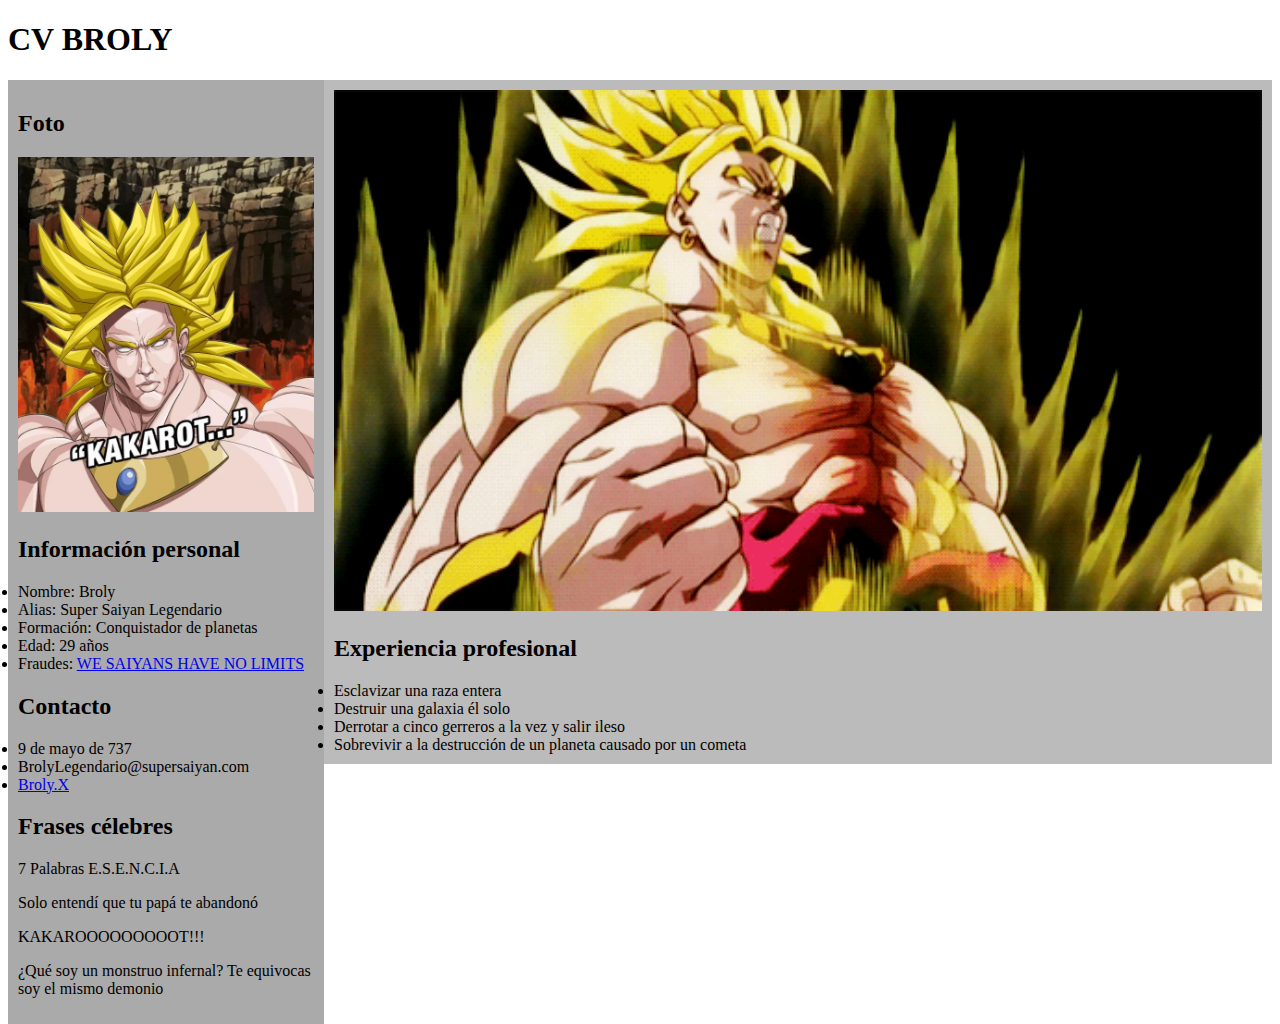
<file: P1/index.html>
<!DOCTYPE html>
<html lang="en">
  <audio autoplay loop>
    <source src= "M1308.mp3" type="audio/mpeg">
  </audio>
<head>
    <meta charset="UTF-8">
    <meta http-equiv="X-UA-Compatible" content="IE=edge">
    <meta name="viewport" content="width=device-width, initial-scale=1.0">
    <title>CV BROLY</title>

   <!-- Hoja de estilo -->
   <link rel="icon" type="image/png" href="favicon.png">
   <link rel="stylesheet" href="2c-template.css">    
   
</head>


  <body>
    
      <h1>CV BROLY</h1>

      
        <div id="c1" class="columna izquierda">
          <h2>Foto</h2>

          
            <div class="foto">
                <img id="imghtml" src="brolymew.webp" alt="html5" width="200" height="200">
            </div>
            
            
            <div class="separador"></div>
            <h2>Información personal</h2>
            
              <li>Nombre: Broly</li>
              <li>Alias: Super Saiyan Legendario </li>
              <li>Formación: Conquistador de planetas</li>
              <li>Edad: 29 años</li>
              <li>Fraudes: <a href="https://www.youtube.com/watch?v=HSpSYIy5wl8">WE SAIYANS HAVE NO LIMITS</a></li>
            
              <div class="separador"></div>
            <h2>Contacto</h2>
            <ulo>
              <li>9 de mayo de 737</li>
            </ulo>

            <ule>
              <li>BrolyLegendario@supersaiyan.com</li>
            </ule>
            
            <ulx>
              <li><a href="https://x.com/officialbroly">Broly.X</a></li>
            </ule>
          
            <h2>Frases célebres</h2>
          
          <!-- Frase 1 -->
      <p class="frase-audio" onclick="document.getElementById('audio1').play()">7 Palabras E.S.E.N.C.I.A</p>
      <audio id="audio1">
          <source src="ESENCIA.mp3" type="audio/mpeg">
      </audio>

      <!-- Frase 2 -->
      <p class="frase-audio" onclick="document.getElementById('audio2').play()">Solo entendí que tu papá te abandonó</p>
      <audio id="audio2">
          <source src="abandono.mp3" type="audio/mpeg">
      </audio>

      <!-- Frase 3 -->
      <p class="frase-audio" onclick="document.getElementById('audio3').play()">KAKAROOOOOOOOOT!!!</p>
      <audio id="audio3">
          <source src="ActiveSkill.mp3" type="audio/mpeg">
      </audio>

      <!-- Frase 4 -->
      <p class="frase-audio" onclick="document.getElementById('audio4').play()">¿Qué soy un monstruo infernal? Te equivocas soy el mismo demonio</p>
      <audio id="audio4">
          <source src="demonio.mp3" type="audio/mpeg">
      </audio>
          
        </div>
        
        
          
      
        <div id="c2" class="columna derecha">
          
          <div class="gif">
            <img id="imghtml" src="superbroly.gif" alt="html5" width="200" height="200">
          </div>
          <div class="separador"></div>
          <h2>Experiencia profesional</h2>

          <li>Esclavizar una raza entera</li>
          <li>Destruir una galaxia él solo</li>
          
          <li>Derrotar a cinco gerreros a la vez y salir ileso</li>
          <li>Sobrevivir a la destrucción de un planeta causado por un cometa</li>
          
          <div class="separador"></div>
          
          

        </div>
        


  </body>
</div>
</html>
</html>
</file>
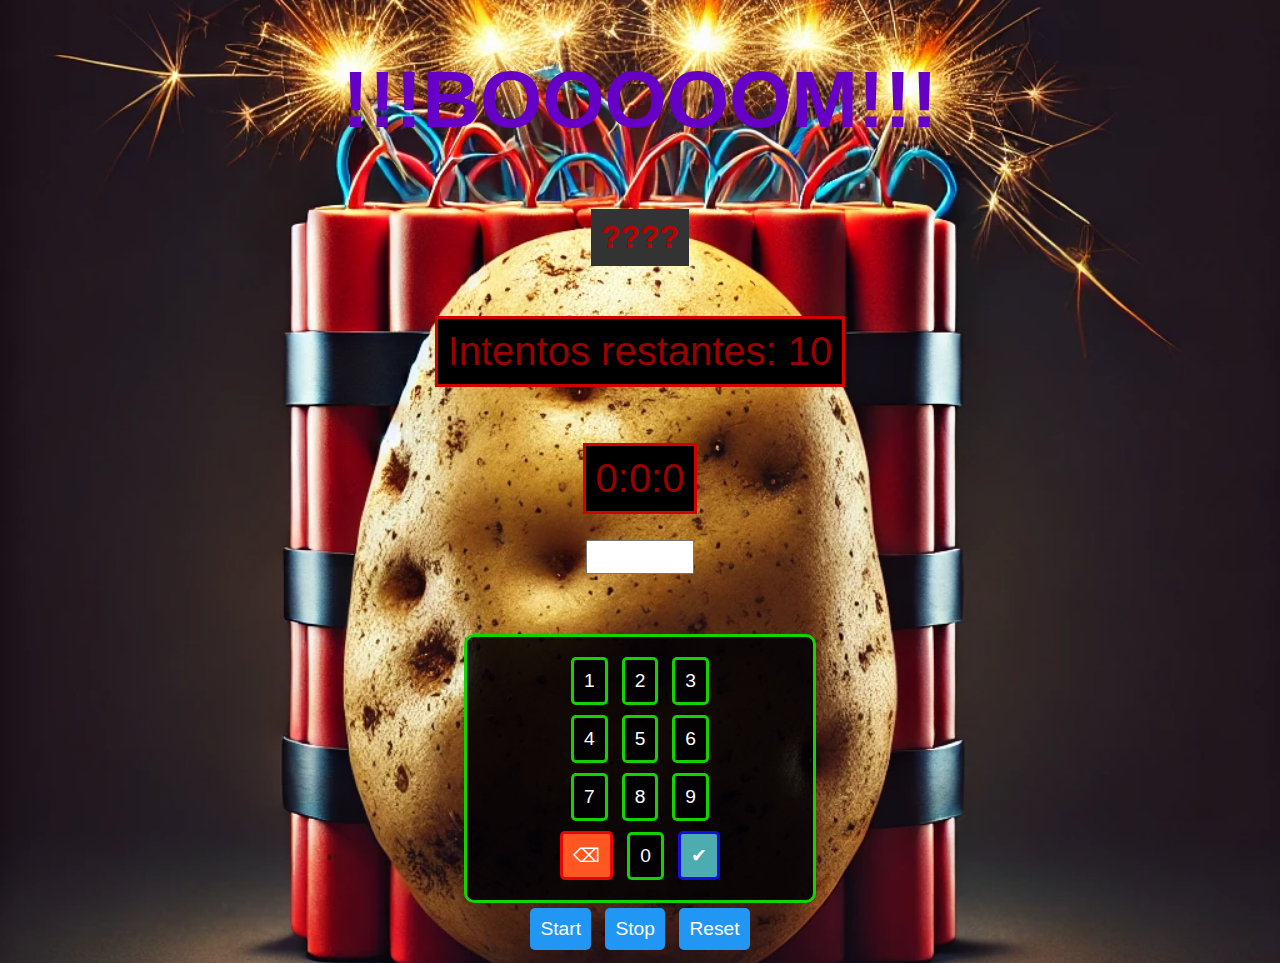
<file: P2/index.html>
<!DOCTYPE html>
<html lang="es">
<head>
    <meta charset="UTF-8">
    <meta name="viewport" content="width=device-width, initial-scale=1.0">
    <title>Juego de Clave Secreta</title>
    <link rel="stylesheet" href="styles.css">
</head>
<body class="fondo-index">
    <audio autoplay loop></audio>
        <source src= "GrazetheRoof.mp3" type="audio/mpeg">
      </audio>
    <h1>!!!BOOOOOM!!!</h1>

    <div id="clave-secreta">????</div>
    <div>
    <p class="Timer">Intentos restantes: <span id="intentos">10</span></p>
    <p><span class= "Timer" id="cronometro">0:0:0</span></p>

    <input type="text" id="entrada" maxlength="4" readonly>
    </div>
    
  

    <div id="c3">
        <!-- Botones del 0 al 9 -->
        <div class="fila">
            <button class="num-btn">1</button>
            <button class="num-btn">2</button>
            <button class="num-btn">3</button>
        </div>
        <div class="fila">
            <button class="num-btn">4</button>
            <button class="num-btn">5</button>
            <button class="num-btn">6</button>
        </div>
        <div class="fila">
            <button class="num-btn">7</button>
            <button class="num-btn">8</button>
            <button class="num-btn">9</button>
        </div>
        <div class="fila">
            <button id="borrar">⌫</button>
            <button class="num-btn">0</button>
            <button id="verificar">✔</button>
        </div>
    </div>

    <div id="controles">
        <button id="start">Start</button>
        <button id="stop">Stop</button>
        <button id="reset">Reset</button>
    </div>
</div>

    <script src="script.js"></script>
</body>
</html>
</file>
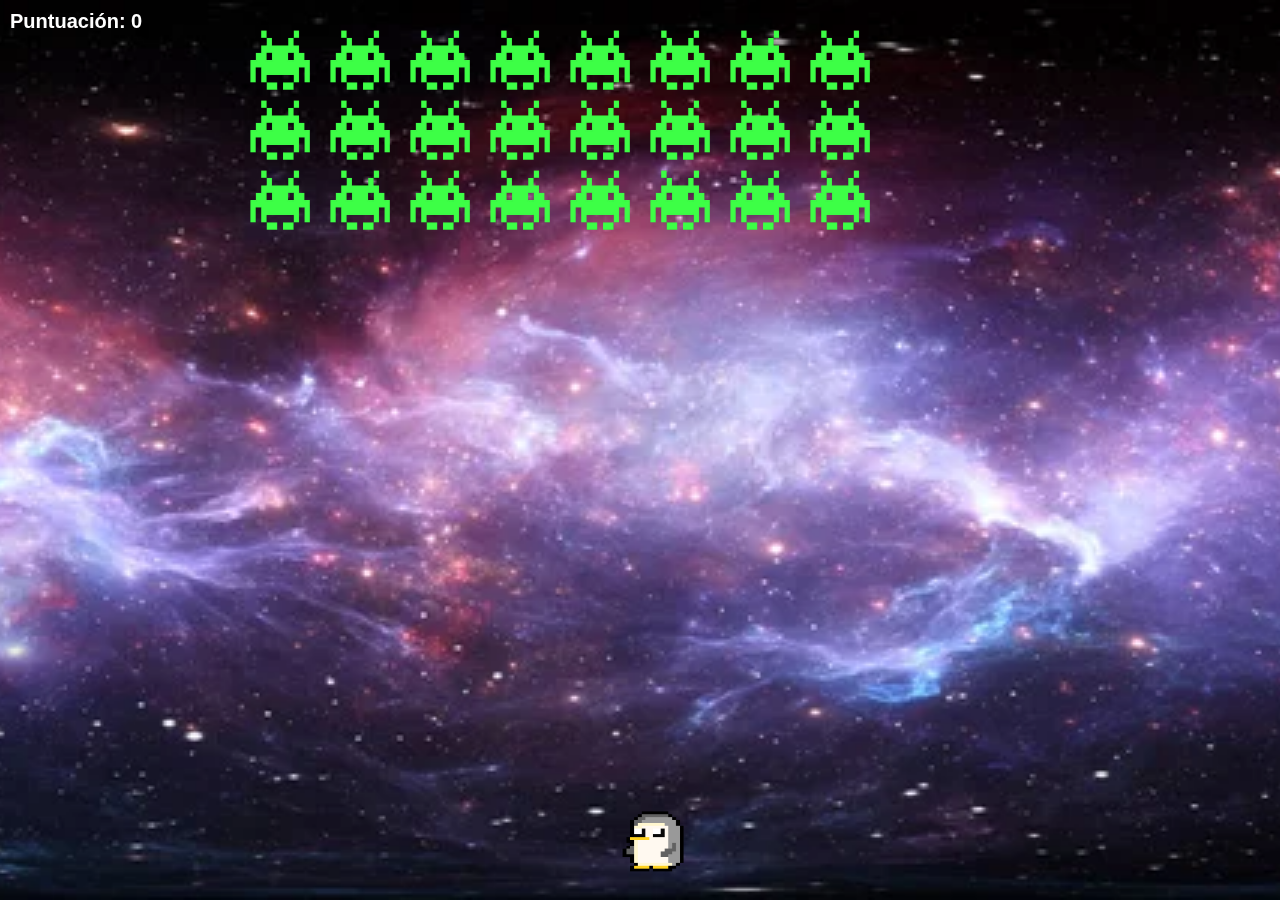
<file: P3/index.html>
<!DOCTYPE html>
<html lang="es">
<head>
    <meta charset="UTF-8">
    <meta name="viewport" content="width=device-width, initial-scale=1.0">
    <title>Invasión Alienígena</title>
    <link rel="stylesheet" href="styles.css">
</head>
<body>
    <canvas id="gameCanvas"></canvas>
    <div id="score">Puntuación: 0</div>
    <script src="script.js"></script>
</body>
</html>
</file>
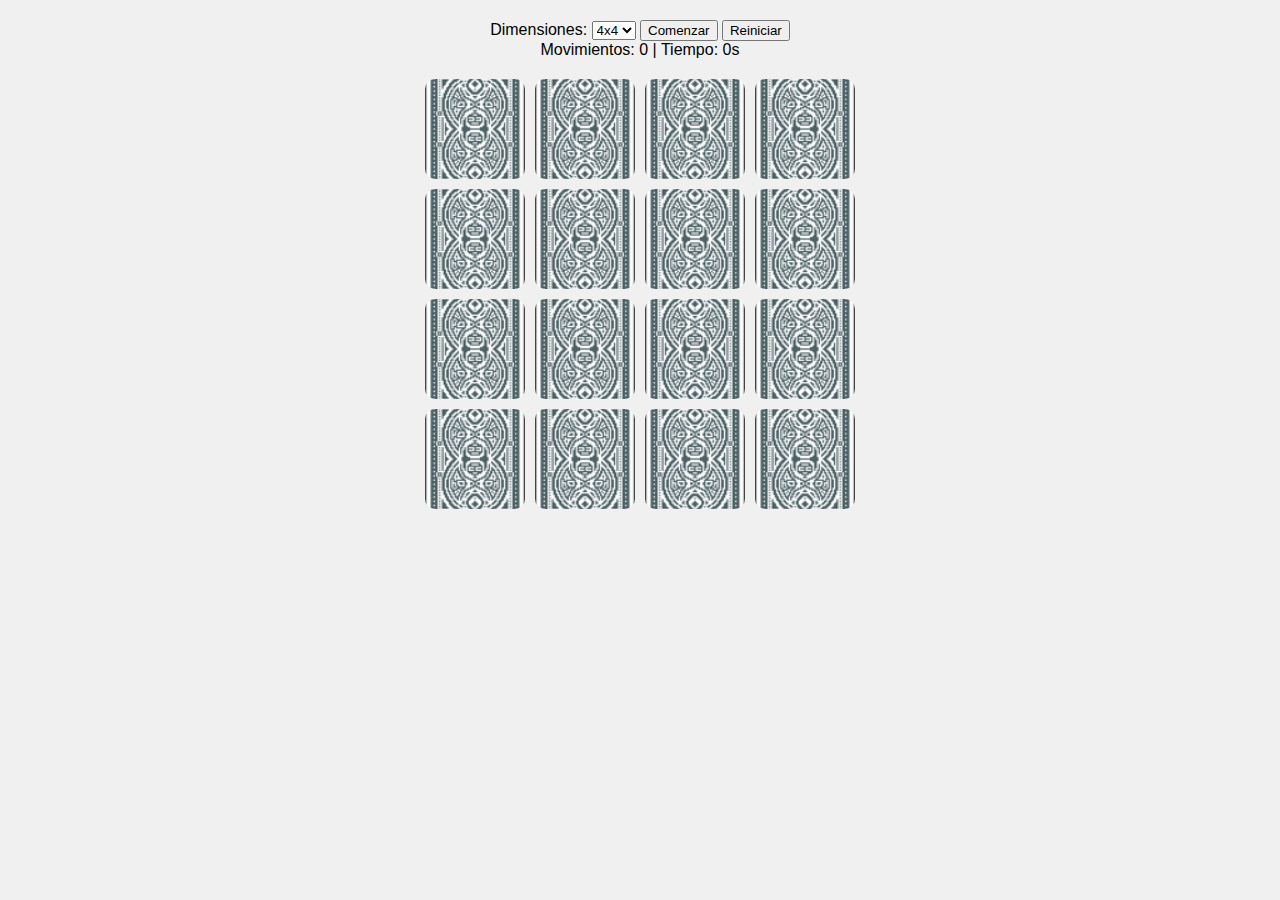
<file: P4/index.html>
<html lang="es"></html>
<head>
  <meta charset="UTF-8">
  <meta name="viewport" content="width=device-width, initial-scale=1.0">
  <title>Juego de Memoria</title>
  <link rel="stylesheet" href="styles.css">
</head>
<body>
  <div class="controls">
    <label for="size">Dimensiones:</label>
    <select id="size">
      <option value="2">2x2</option>
      <option value="4" selected>4x4</option>
      <option value="6">6x6</option>
    </select>
    <button id="start">Comenzar</button>
    <button id="reset">Reiniciar</button>
    <div>
      Movimientos: <span id="moves">0</span> | Tiempo: <span id="timer">0</span>s
    </div>
  </div>
  <div id="board"></div>

  <script src="script.js"></script>
</body>
</html>
</file>
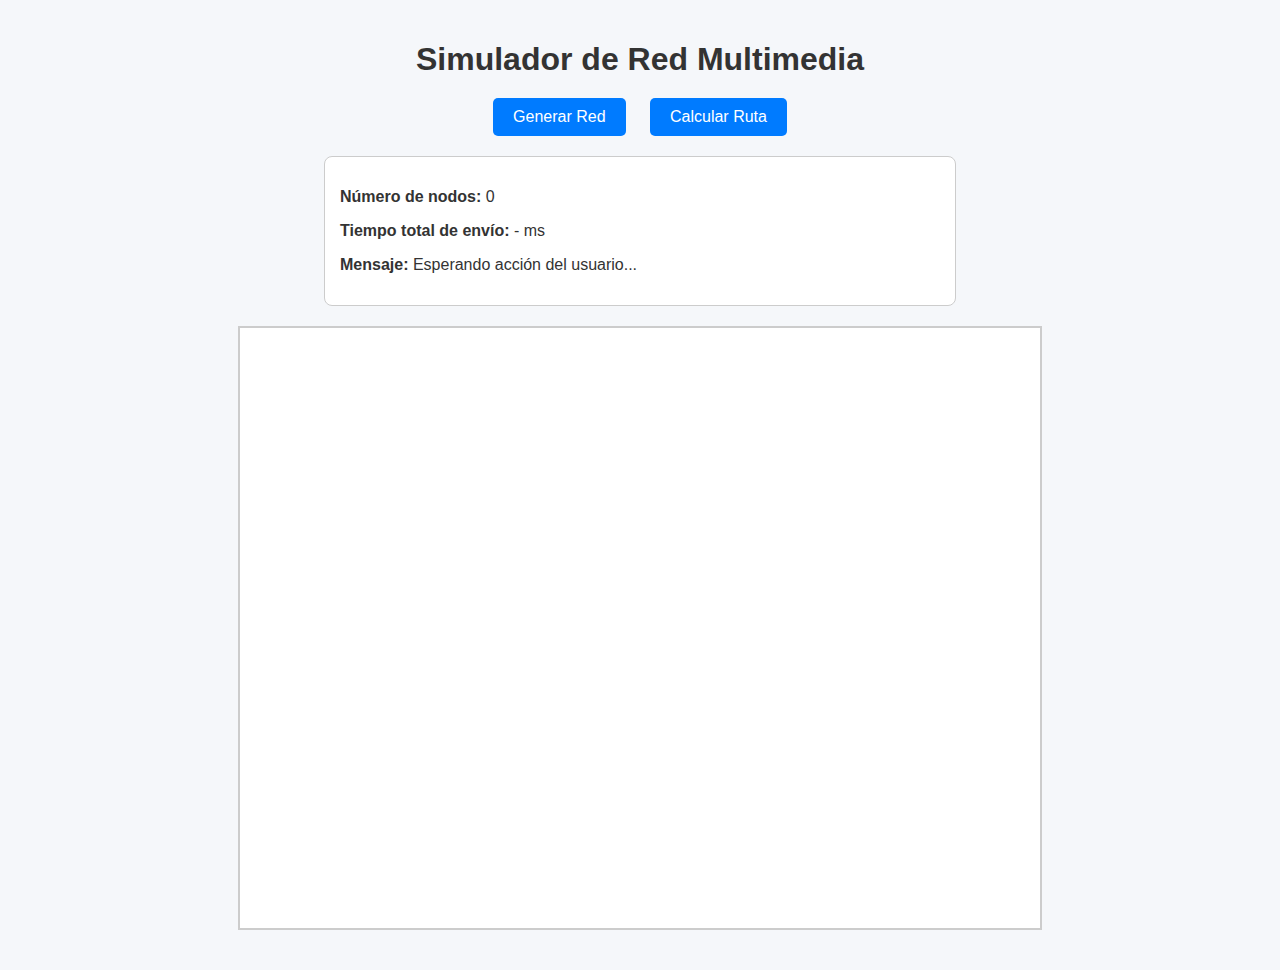
<file: P5/index.html>
<!DOCTYPE html>
<html lang="es">
<head>
  <meta charset="UTF-8" />
  <meta name="viewport" content="width=device-width, initial-scale=1.0" />
  <title>Simulador de Red</title>
  <link rel="stylesheet" href="styles.css" />
</head>
<body>
  <h1>Simulador de Red Multimedia</h1>

  <div class="controls">
    <button id="btnCNet">Generar Red</button>
    <button id="btnMinPath">Calcular Ruta</button>
  </div>

  <div id="display">
    <p><strong>Número de nodos:</strong> <span id="nodeCount">0</span></p>
    <p><strong>Tiempo total de envío:</strong> <span id="totalTime">-</span> ms</p>
    <p><strong>Mensaje:</strong> <span id="message">Esperando acción del usuario...</span></p>
  </div>

  <canvas id="networkCanvas" width="800" height="600"></canvas>

  <script src="net-dijkstra.js"></script>
  <script src="script.js"></script>
</body>
</html>
</file>
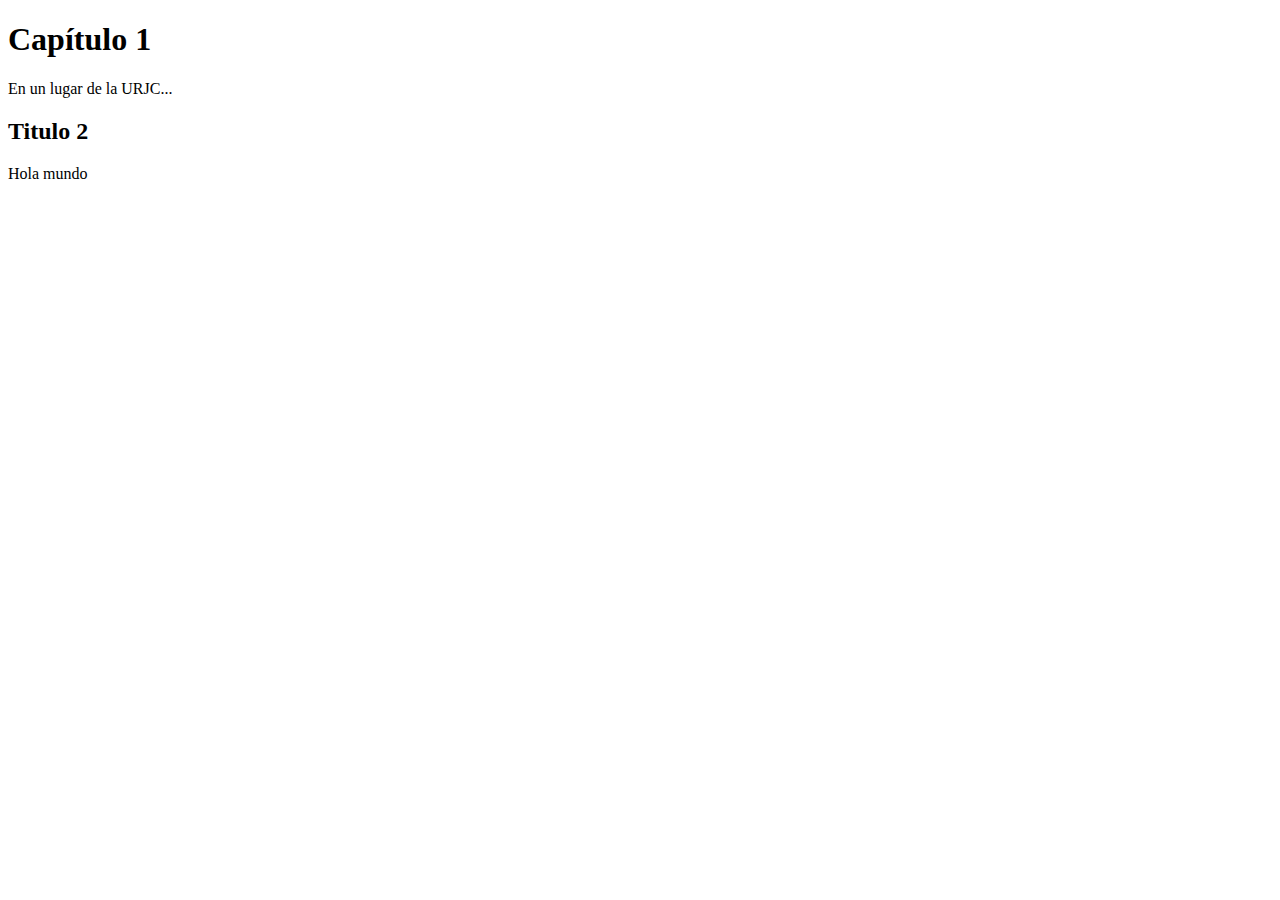
<file: P0/p0.html>
<!DOCTYPE html>
<!-- Esto es un comentario -->

<html>
  <head>
    <meta charset="utf-8">
    <meta name="viewport" content="width=device-width">
    <title>Ejemplo HTML</title>
  </head>

  <body>
    <h1>Capítulo 1</h1>
    <p>En un lugar de la URJC...</p>
    <p></p>
    <h2>Titulo 2</h2>
    <P>Hola mundo</P>
  </body>
</html>
</file>
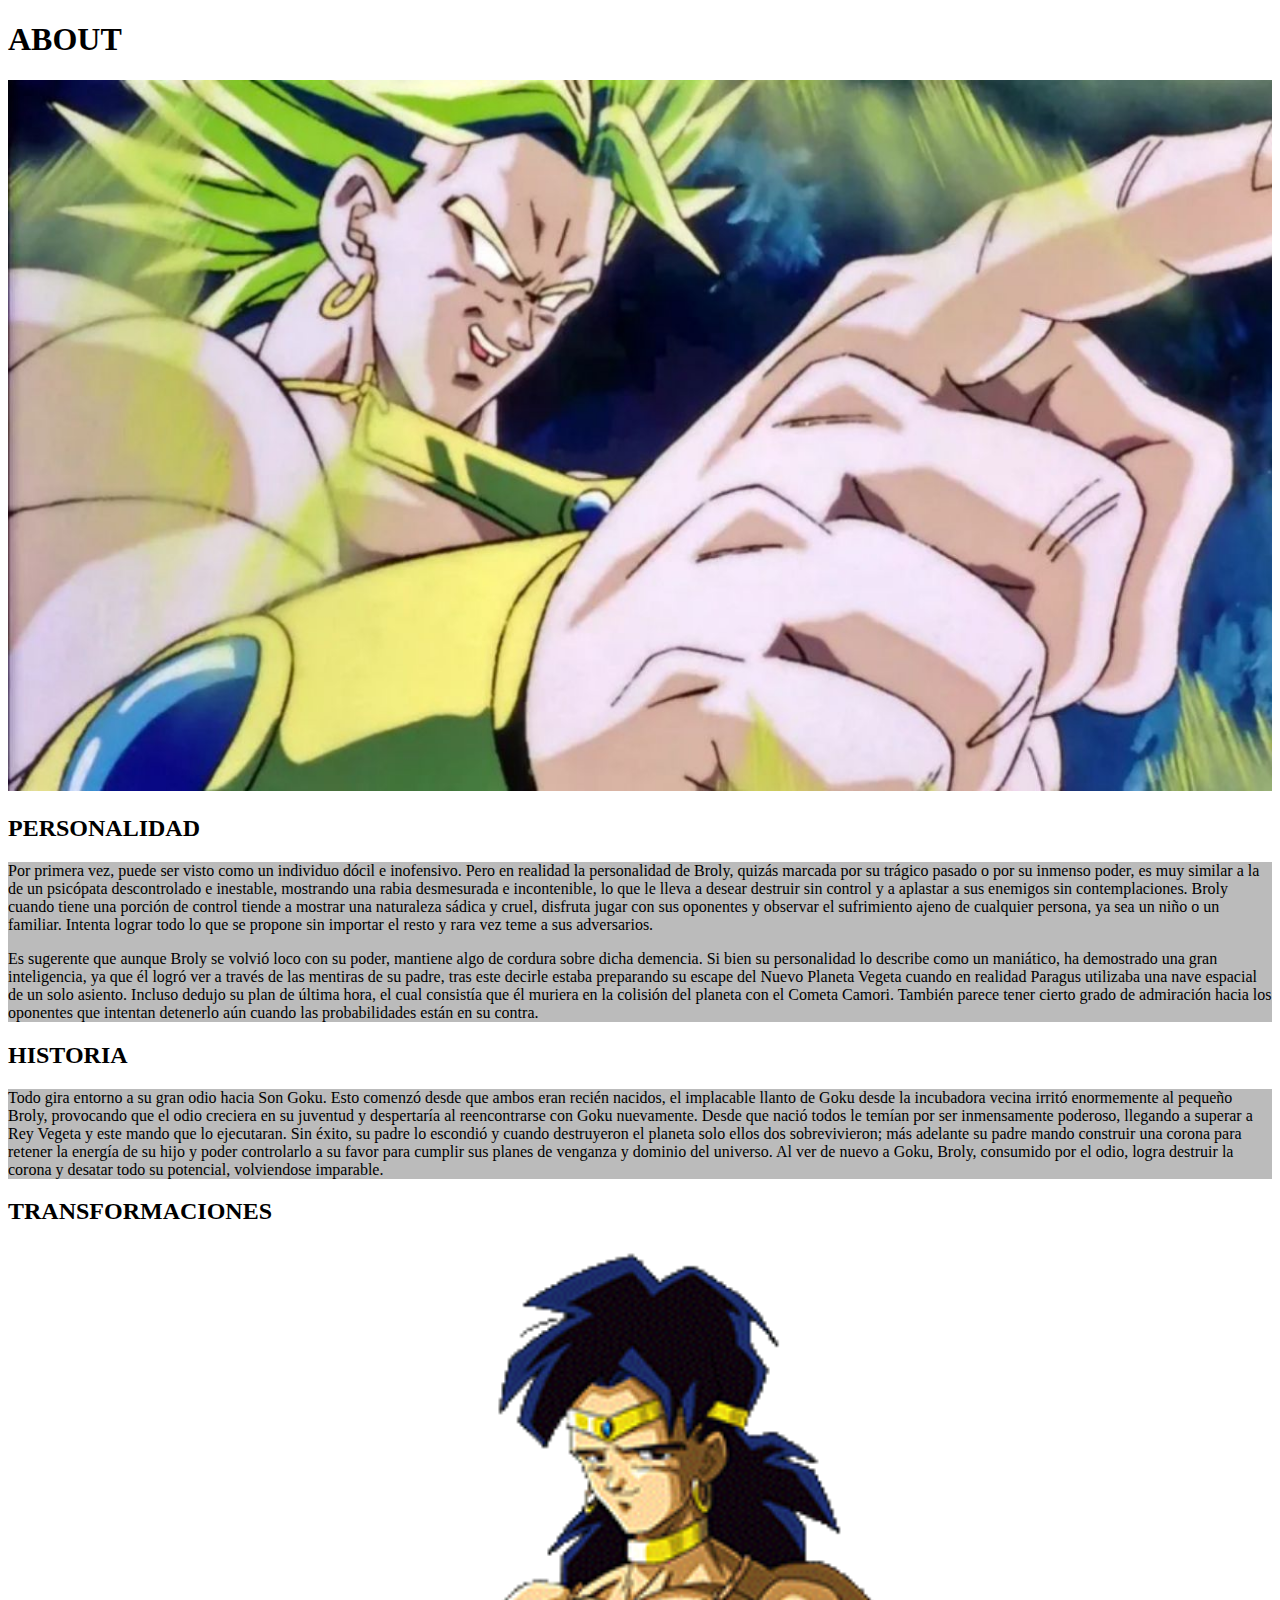
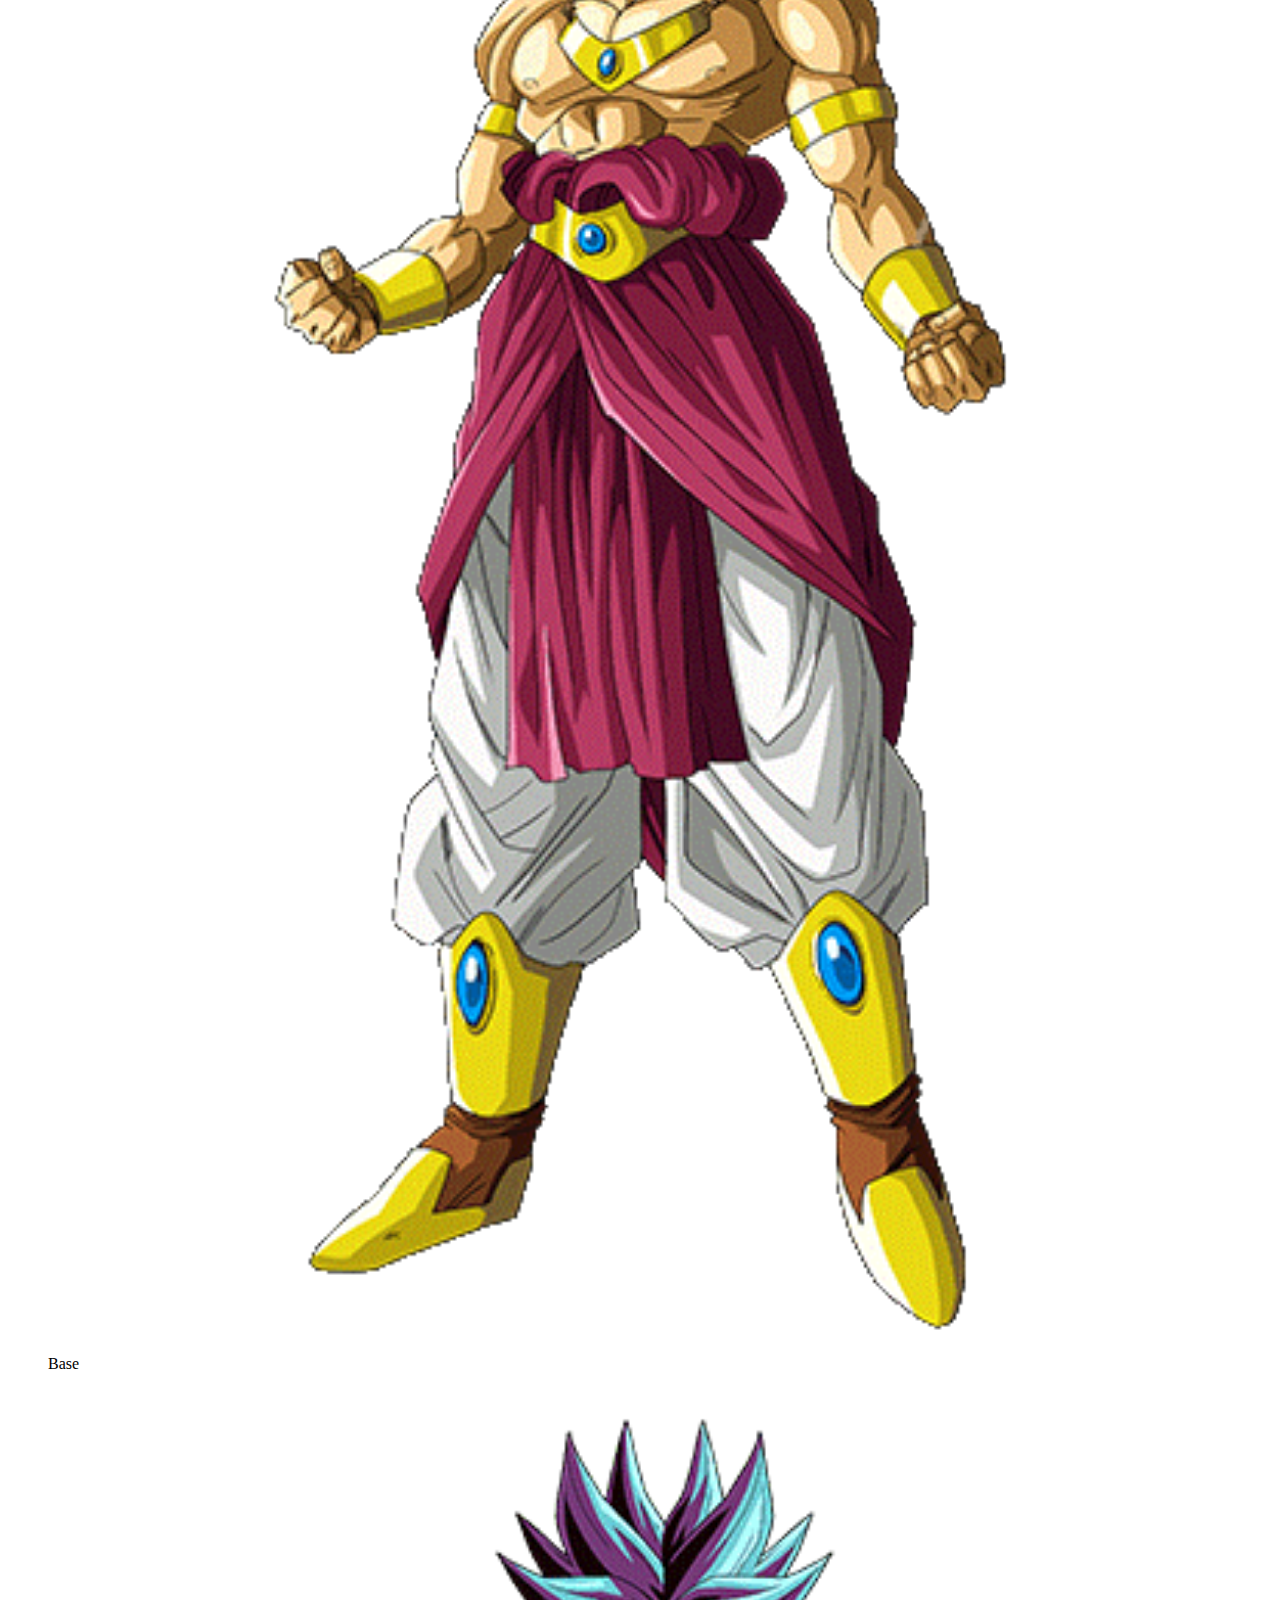
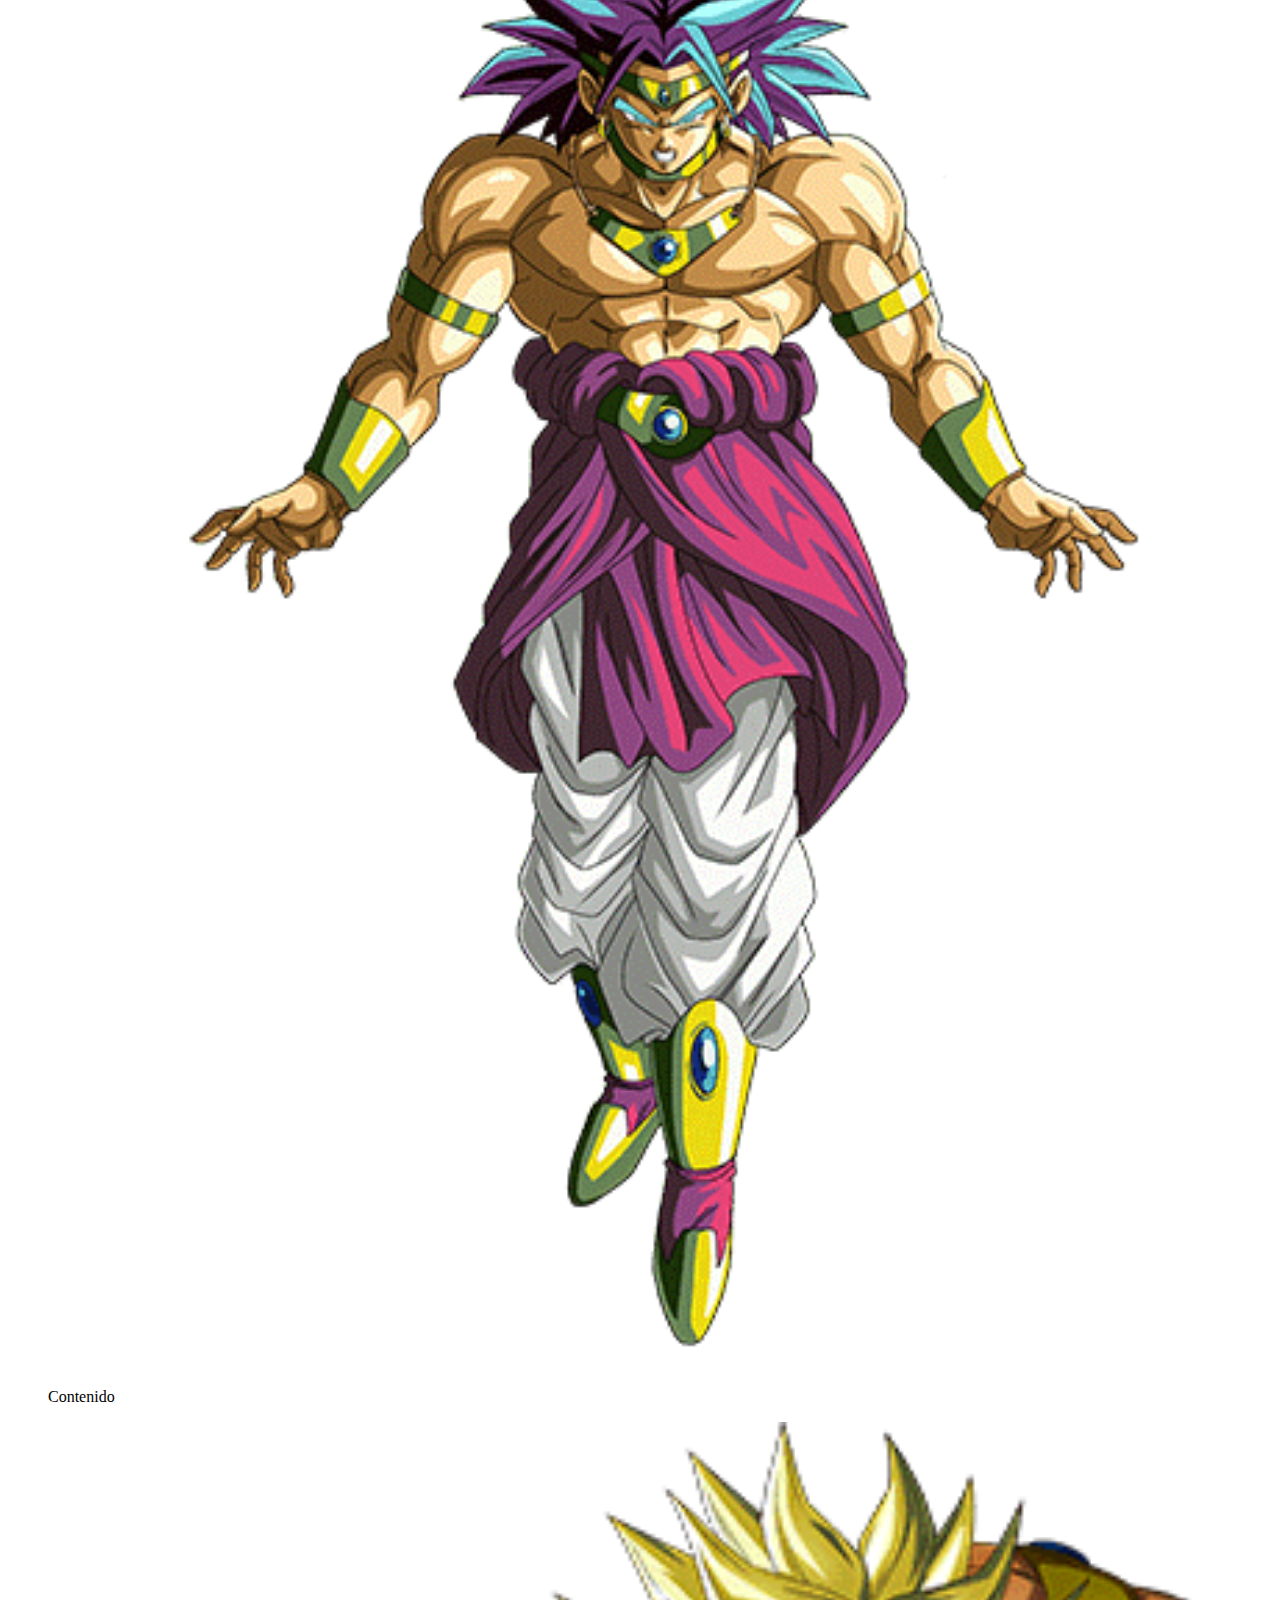
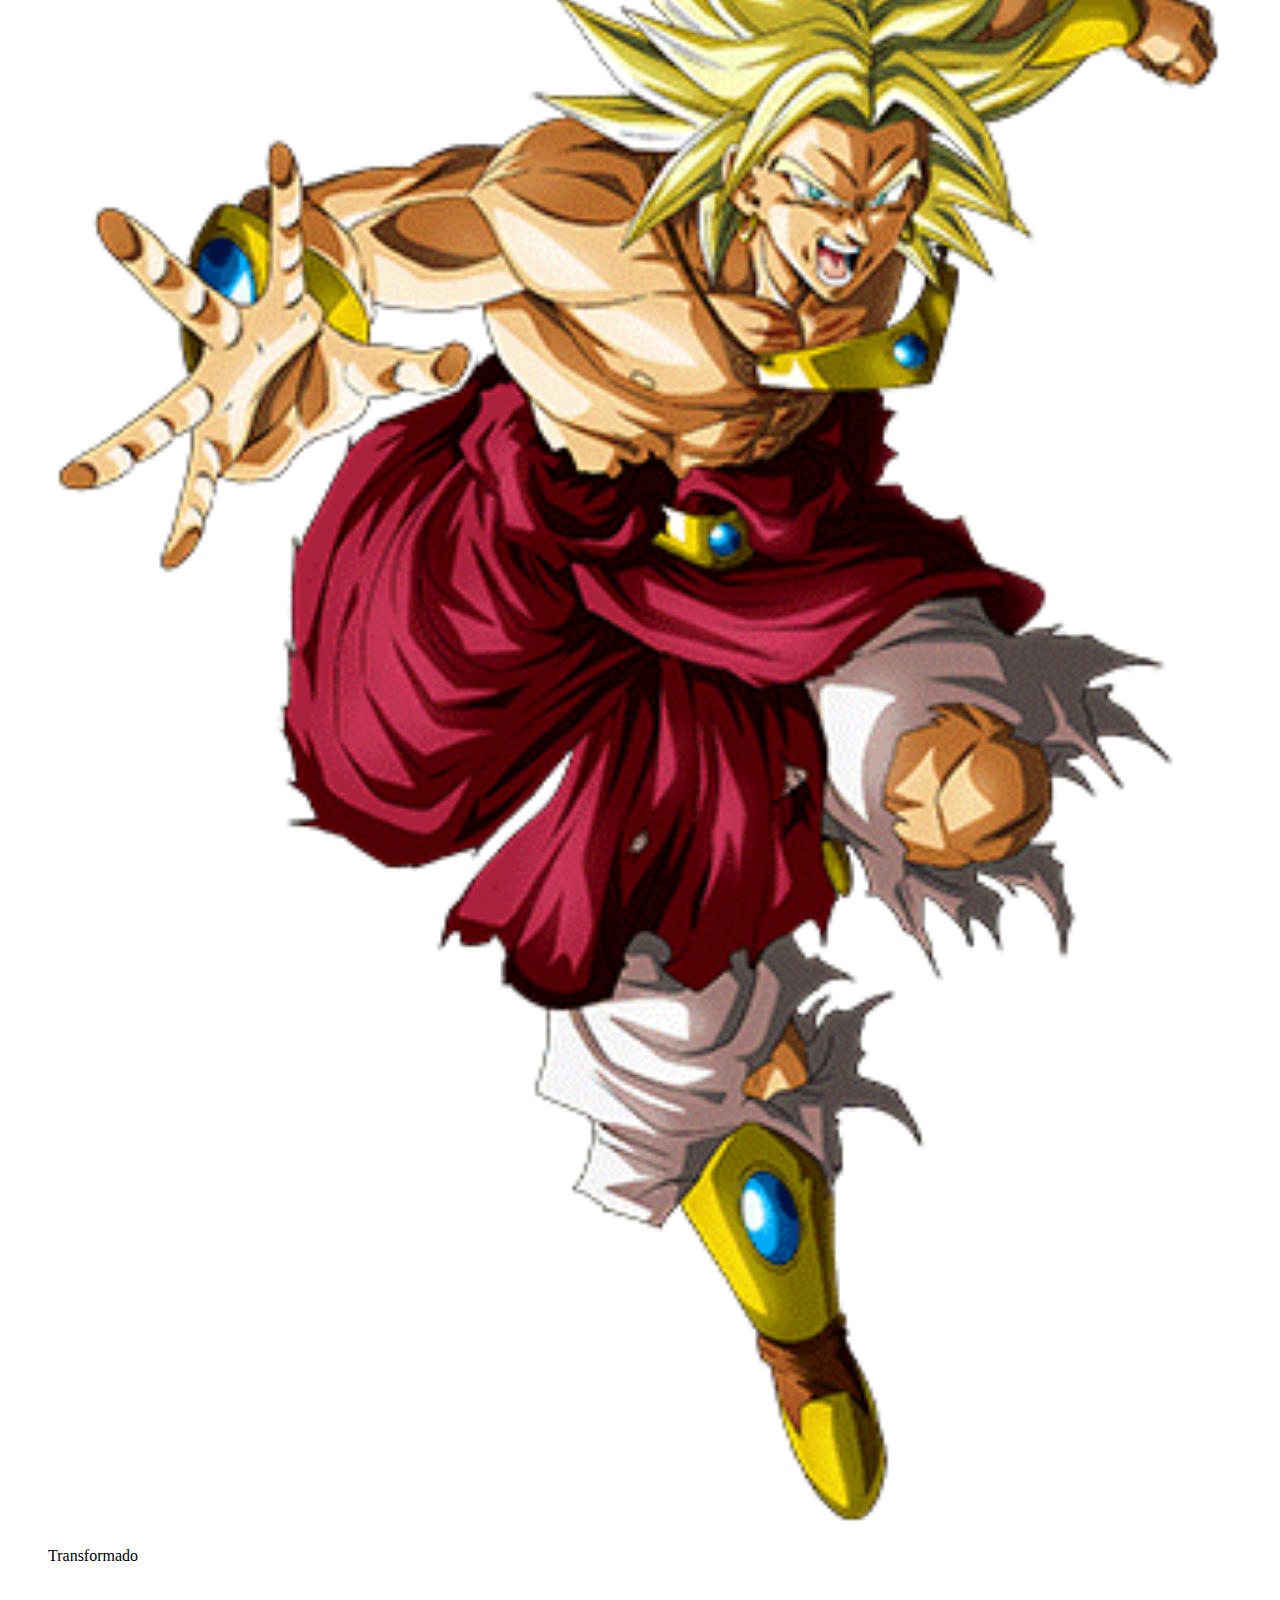
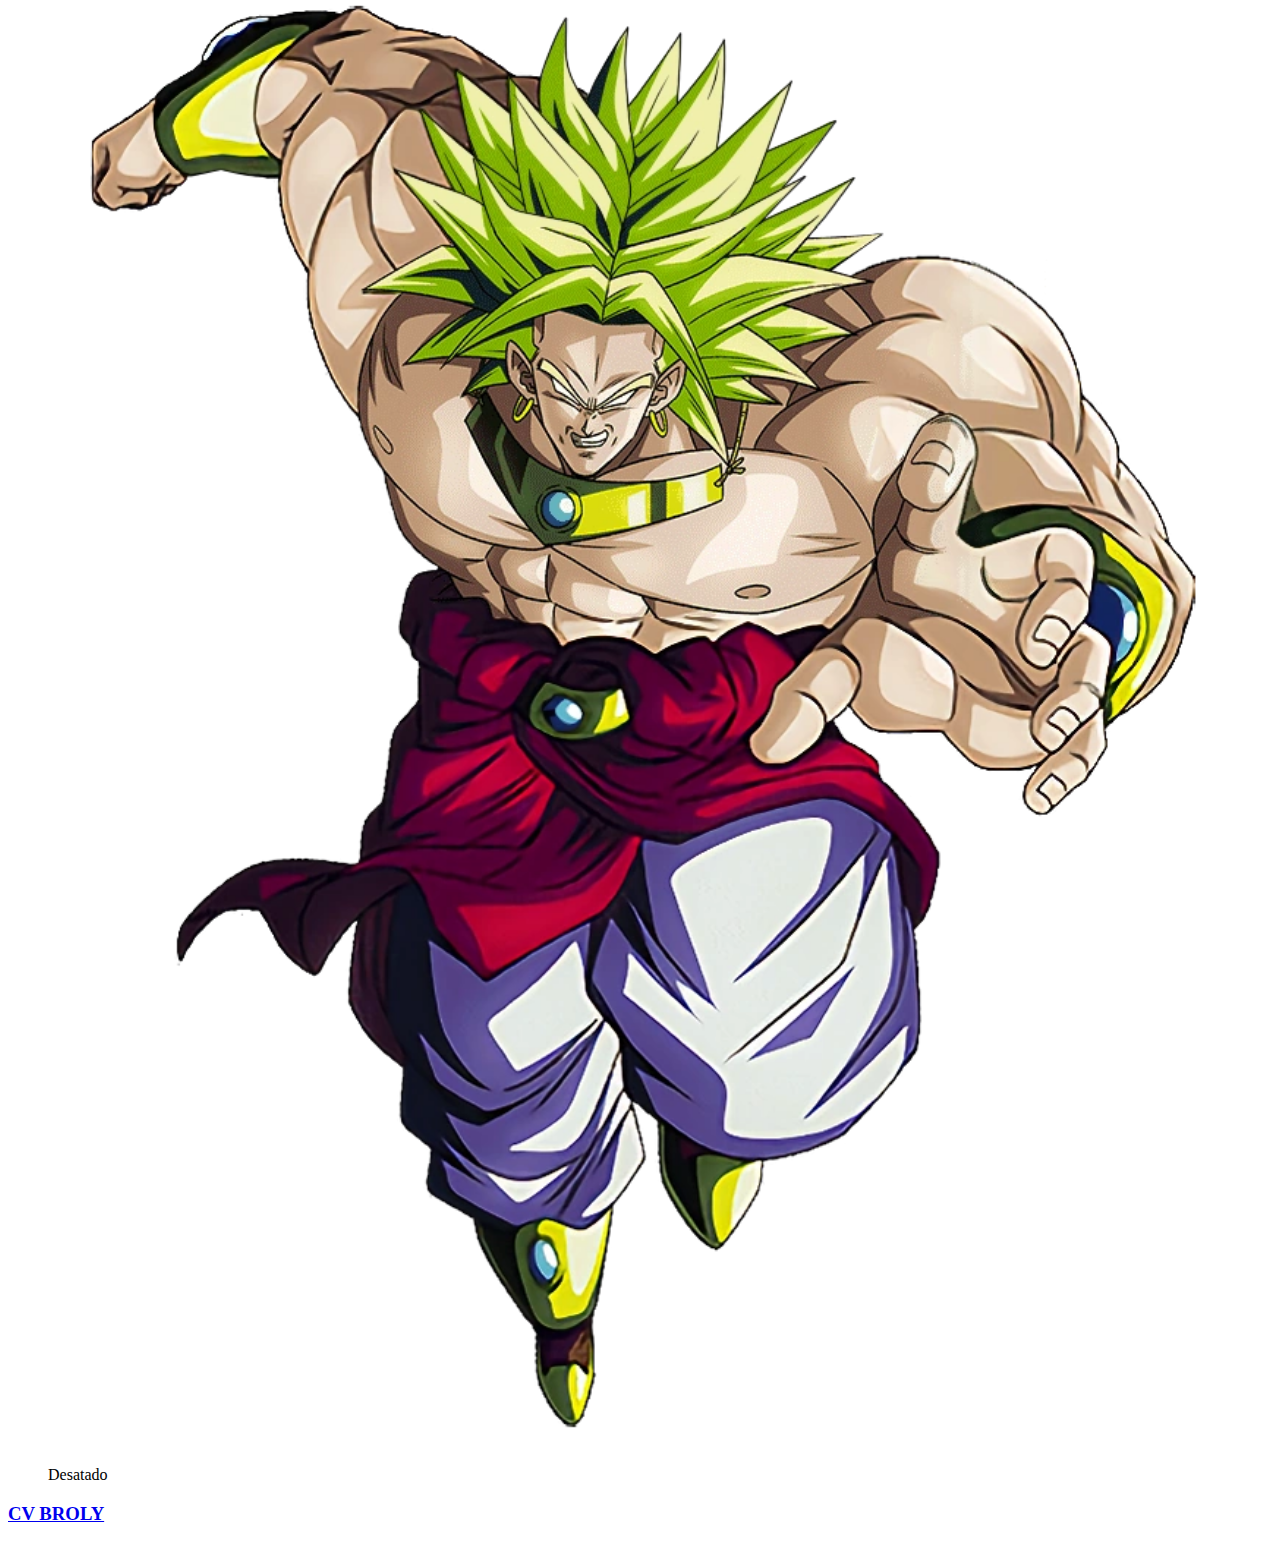
<file: P1/about.html>
<!DOCTYPE html>
<html lang="en">
  <audio autoplay loop>
    <source src= "M1308.mp3" type="audio/mpeg">
  </audio>
<head>
    <meta charset="UTF-8">
    <meta http-equiv="X-UA-Compatible" content="IE=edge">
    <meta name="viewport" content="width=device-width, initial-scale=1.0">
    <title>CV BROLY</title>

   <!-- Hoja de estilo -->
   <link rel="icon" type="image/png" href="favicon.webp">
   <link rel="stylesheet" href="2c-template.css">
</head>

<body class="fondo-about">
    <h1>ABOUT</h1>
    <img src="broly.png" alt="html5">
    <h2>PERSONALIDAD</h2>
    <div id="c2"><p>Por primera vez, puede ser visto como un individuo dócil e inofensivo. Pero en realidad la personalidad de Broly,
        quizás marcada por su trágico pasado o por su inmenso poder, es muy similar a la de un psicópata descontrolado e inestable, 
        mostrando una rabia desmesurada e incontenible, lo que le lleva a desear destruir sin control y a aplastar a sus enemigos sin 
        contemplaciones. Broly cuando tiene una porción de control tiende a mostrar una naturaleza sádica y cruel, disfruta jugar con sus 
        oponentes y observar el sufrimiento ajeno de cualquier persona, ya sea un niño o un familiar. Intenta lograr todo lo que se propone 
        sin importar el resto y rara vez teme a sus adversarios.
   </p>
   <p>
       Es sugerente que aunque Broly se volvió loco con su poder, mantiene algo de cordura sobre dicha demencia. Si bien su personalidad 
       lo describe como un maniático, ha demostrado una gran inteligencia, ya que él logró ver a través de las mentiras de su padre, 
       tras este decirle estaba preparando su escape del Nuevo Planeta Vegeta cuando en realidad Paragus utilizaba una nave espacial de un solo 
       asiento. Incluso dedujo su plan de última hora, el cual consistía que él muriera en la colisión del planeta con el Cometa Camori. 
       También parece tener cierto grado de admiración hacia los oponentes que intentan detenerlo aún cuando las probabilidades están en su contra.
    </p>
    </div>
    <div class="separador"></div>
    <h2>HISTORIA</h2>
    <p id="c2">Todo gira entorno a su gran odio hacia Son Goku. Esto comenzó desde que ambos eran recién nacidos, el implacable llanto de Goku desde la 
        incubadora vecina irritó enormemente al pequeño Broly, provocando que el odio creciera en su juventud y despertaría al reencontrarse con 
        Goku nuevamente.
        Desde que nació todos le temían por ser inmensamente poderoso, llegando a superar a Rey Vegeta y este mando que lo ejecutaran. Sin éxito,
        su padre lo escondió y cuando destruyeron el planeta solo ellos dos sobrevivieron; más adelante su padre mando construir una corona 
        para retener la energía de su hijo y poder controlarlo a su favor para cumplir sus planes de venganza y dominio del universo.
        Al ver de nuevo a Goku, Broly, consumido por el odio, logra destruir la corona y desatar todo su potencial, volviendose imparable.
    </p>
    <div class="separador"></div>
    <h2>TRANSFORMACIONES</h2>
    <figure class="contenedor">
        <img  src="brolychiquito.webp" class="imgpersonaje1">
        <p>Base</p>
    </figure>
    <figure class="contenedor">
        <img  src="brolycontenido.webp" class="imgpersonaje1">
        <p>Contenido</p>
    </figure>
    <figure class="contenedor">
        <img  src="brolytransformado.webp" class="imgpersonaje1">
        <p>Transformado</p>
    </figure>
    <figure class="contenedor">
        <img  src="brolydesatado.webp" class="imgpersonaje1">
        <p>Desatado</p>
    </figure>

    <a href="index.html"><h3>CV BROLY</h3></a>
</body>
</file>
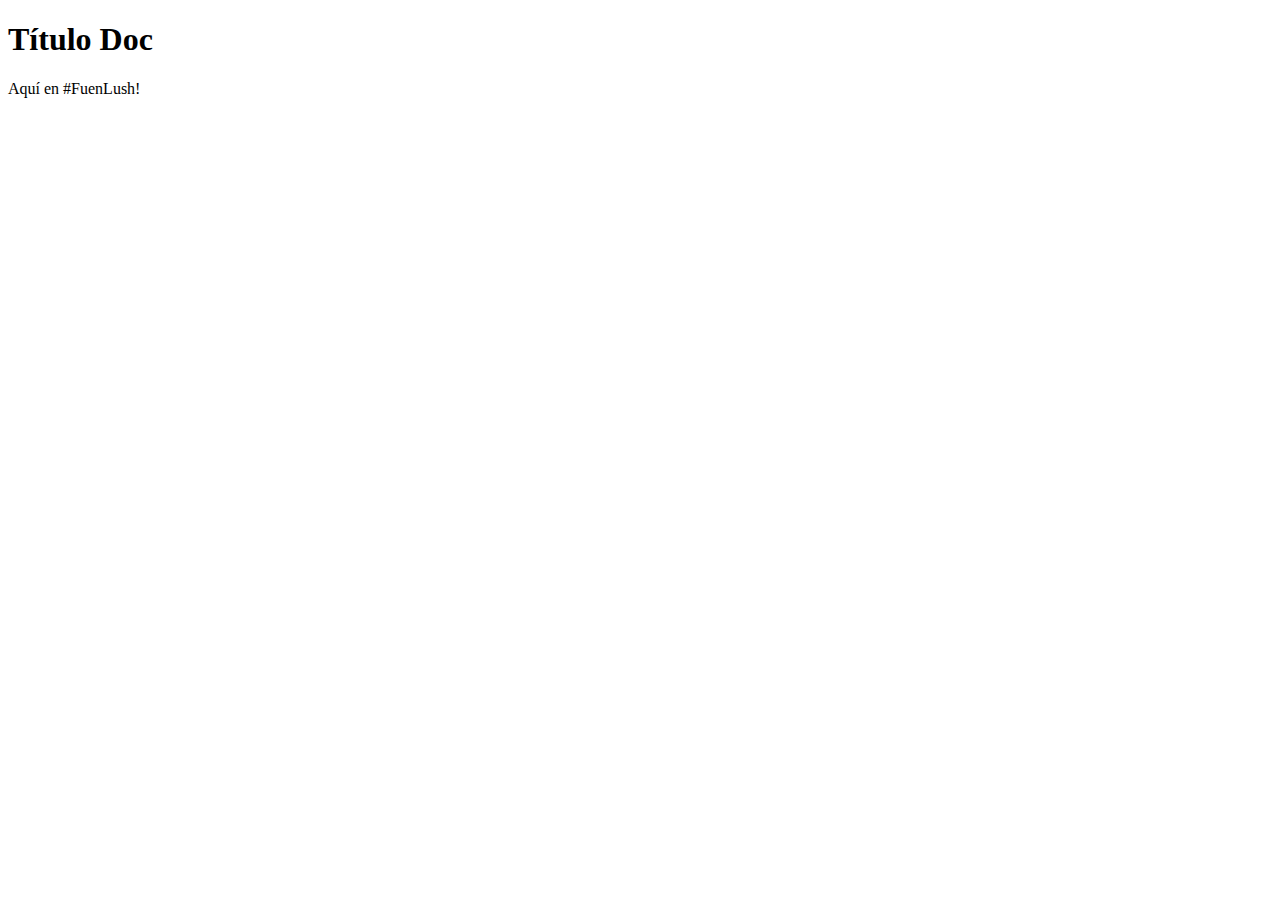
<file: P0/S1/hola_mundo.html>
<!DOCTYPE html>
<!-- Comentarios -->

<html>

    <head>
        <meta charset="utf-8">
        <title>Mi Primer Hola Mundo HTML</title>
    </head>

    <body>
        <h1>Título Doc</h1>
        <p>
            Aquí en #FuenLush!
        </p>

    </body>

</html>
</file>
<file: P1/2c-template.css>
/* https://www.w3schools.com/howto/howto_css_two_columns.asp */
/* https://developer.mozilla.org/es/docs/Web/CSS/box-sizing */
/* Así definimos el comportamiento de caja para todos los elementos */
* {
    box-sizing: border-box;
  }
  
/* Crear columnas de ancho diferente que se colocan una a continuación de la otra */
.columna {
float: left;
padding: 10px;
min-height: 500px;
}

.izquierda {
width: 25%;
}

.derecha {
width: 75%;
}

/* Clear floats despues de las columnas para eliminar la superposición */
.filla:after {
content: "";
display: table;
clear: both;
}

#c1 {
    background-color:#aaa;
}

#c2 {
    background-color:#bbb;
}

/* estilos para imágenes https://www.w3schools.com/css/css3_images.asp */
/* posicionamiento de imágenes https://www.w3schools.com/css/css_positioning.asp */

img {
    width: 100%;
    height: auto;
}

.iresponsive {
    padding: 0 6px;
    float: left;
    width: 50%;
  }

/* Responsive layout - cuando el ancho de pantalla es menor a 600px, muestra las columnas apiladas. */
/* Así conseguimos que el contenido se vea bien en dispositvos móviles */

@media screen and (max-width: 600px) {
    .columna {
      width: 100%;
    }

    .iresponsive {
        width: 100%;
    }
}

/* Más sobre diseño web responsive https://www.w3schools.com/css/css_rwd_intro.asp */
</file>
<file: P2/styles.css>
body {
    font-family: Arial, sans-serif;
    text-align: center;
    background-color: #f4f4f4;
}

h1 {
    font-size: 80px;
    color: #6700c7;
    text-align: center;
    margin-left: auto; /* Centra horizontalmente */
}

.fondo-index {
    background-image: url(antiguo-fondo.webp);
    background-size: cover; /* Ajusta la imagen al tamaño de la pantalla */
    background-position: center; /* Centra la imagen */
    background-repeat: no-repeat; /* Evita que la imagen se repita */
    background-attachment: fixed;
    text-align: center;
  }

.Timer {
    display: inline-block;
    padding: 10px;
    border: 3px solid rgba(228, 0, 0, 0.925);
    font-size: 40px; /* Aumenta el tamaño del texto en párrafos */
    background: rgb(0, 0, 0);
    color: rgb(153, 0, 0);
    
}

#clave-secreta {
    font-size: 2em;
    font-weight: bold;
    background: #333;
    color: rgb(190, 0, 0);
    padding: 10px;
    display: inline-block;
    margin: 10px;
}

#entrada {
    font-size: 1.5em;
    text-align: center;
    width: 100px;
    margin: 10px;
}

#c3 {
    border: 3px solid rgba(19, 228, 0, 0.925);
    background: rgba(0, 0, 3, 0.85);
    font-family: bold;
    border-radius: 10px;
    padding: 15px;
    margin-top: 50px;
    width: 25%; /* Se ajusta al contenedor */
    margin-left: auto; /* Centra horizontalmente */
    margin-right: auto;
    text-align: center; /* Centra el texto dentro del div */
  }

button {
    font-size: 1.2em;
    padding: 10px;
    margin: 5px;
    cursor: pointer;
    border: none;
    border-radius: 5px;
    
}

.num-btn {
    border: 3px solid rgba(19, 228, 0, 0.925);
    background: rgba(0, 0, 3, 0.75);
    color: white;
    
}

#borrar {
    border: 3px solid rgba(228, 0, 0, 0.925);
    background: #ff5722;
    color: white;
}

#verificar {
    border: 3px solid rgba(15, 0, 228, 0.925);
    background: #4cacaf;
    color: white;
}

#controles button {
    background: #2196f3;
    color: white;
}

@media screen and (max-width: 768px) {
    #c3 {
        width: 80%; /* Hace que ocupe más espacio en pantallas pequeñas */
        margin-top: 80px; /* Reduce la distancia desde arriba */
        padding: 10px; /* Reduce el padding en móviles */
    }
    h1 {
        font-size:30px;
    }
}
</file>
<file: P3/styles.css>
body {
    margin: 0;
    overflow: hidden;
    background: url('espacio.webp') no-repeat center center fixed;
    background-size: cover;
    font-family: Arial, sans-serif;
    color: white;
}



#gameCanvas {
    display: block;
    background: transparent;
}

#score {
    position: absolute;
    top: 10px;
    left: 10px;
    font-size: 20px;
    font-weight: bold;
}
</file>
<file: P4/styles.css>
body {
    font-family: Arial, sans-serif;
    text-align: center;
    background: #f0f0f0;
    margin: 0;
    padding: 20px;
  }
  
  .controls {
    margin-bottom: 20px;
  }
  
  #board {
    display: grid;
    gap: 10px;
    justify-content: center;
    margin-top: 20px;
  }
  
  .card {
    width: 100px;
    height: 100px;
    perspective: 1000px;
  }
  
  .inner {
    width: 100%;
    height: 100%;
    position: relative;
    transform-style: preserve-3d;
    transition: transform 0.6s;
  }
  
  .card.flipped .inner {
    transform: rotateY(180deg);
  }
  
  .front, .back {
    position: absolute;
    width: 100%;
    height: 100%;
    backface-visibility: hidden;
    background-size: cover;
    background-position: center;
    border-radius: 10px;
  }
  
  .front {
    transform: rotateY(180deg);
  }
  
  .back {
    background-image: url('img/back.png');
    background-color: #444;
  }
</file>
<file: P5/styles.css>
body {
    font-family: 'Segoe UI', Tahoma, Geneva, Verdana, sans-serif;
    background-color: #f5f7fa;
    color: #333;
    text-align: center;
    padding: 20px;
    margin: 0;
  }
  
  h1 {
    margin-bottom: 20px;
  }
  
  .controls {
    margin-bottom: 15px;
  }
  
  button {
    padding: 10px 20px;
    margin: 0 10px;
    font-size: 16px;
    border: none;
    border-radius: 5px;
    background-color: #007bff;
    color: white;
    cursor: pointer;
  }
  
  button:hover {
    background-color: #0056b3;
  }
  
  #display {
    margin: 20px auto;
    padding: 15px;
    width: 600px;
    text-align: left;
    background-color: #fff;
    border: 1px solid #ccc;
    border-radius: 8px;
  }
  
  canvas {
    display: block;
    margin: 20px auto;
    border: 2px solid #ccc;
    background-color: white;
  }
</file>
